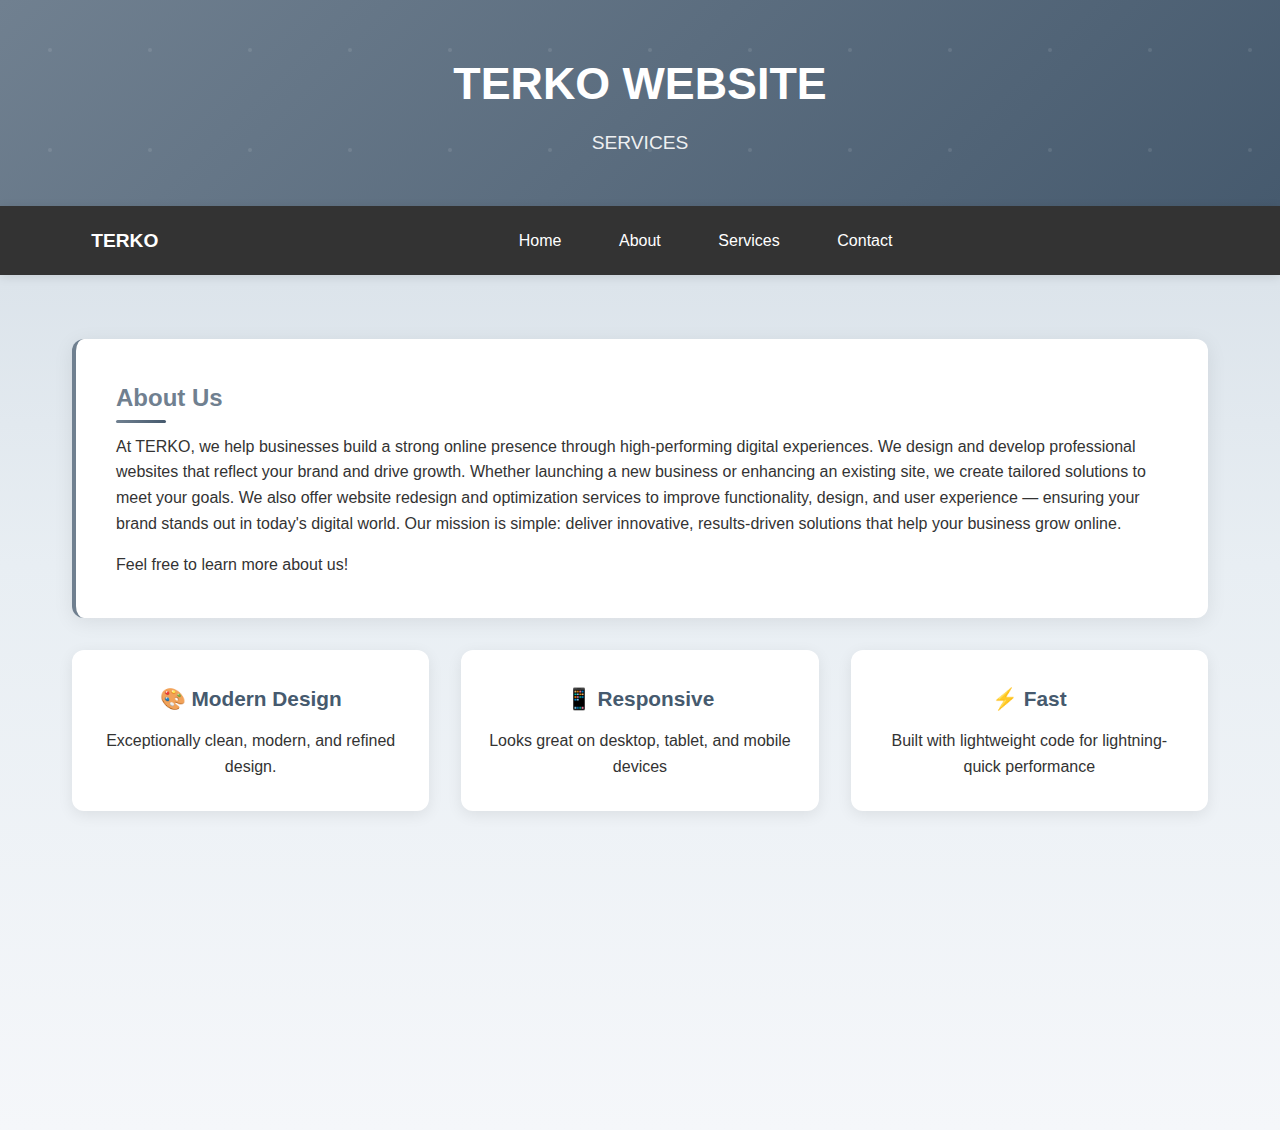
<file: index.html>
<!DOCTYPE html>
<html lang="en">

<head>
    <meta charset="UTF-8">
    <meta name="viewport" content="width=device-width, initial-scale=1.0">
    <title>TERKOW.com</title>
    <style>
        * {
            margin: 0;
            padding: 0;
            box-sizing: border-box;
        }

        html,
        body {
            overflow-x: hidden;
            max-width: 100%;
        }

        body {
            font-family: 'Segoe UI', Tahoma, Geneva, Verdana, sans-serif;
            line-height: 1.6;
            color: #333;
            background: linear-gradient(to bottom, #d0dae3 0%, #e8eef3 50%, #f5f7fa 100%);
            position: relative;
        }

        header {
            background: linear-gradient(135deg, rgb(112, 128, 144) 0%, rgb(70, 90, 110) 100%);
            color: white;
            padding: 3rem 0;
            text-align: center;
            position: relative;
            overflow: hidden;
        }

        header::before {
            content: '';
            position: absolute;
            top: 0;
            left: 0;
            right: 0;
            bottom: 0;
            background: url('data:image/svg+xml,<svg width="100" height="100" xmlns="http://www.w3.org/2000/svg"><circle cx="50" cy="50" r="2" fill="white" opacity="0.1"/></svg>');
            animation: float 20s linear infinite;
        }

        @keyframes float {
            from {
                transform: translateY(0);
            }

            to {
                transform: translateY(-100px);
            }
        }

        header h1 {
            font-size: 2.8rem;
            margin-bottom: 0.5rem;
            position: relative;
            z-index: 1;
            animation: fadeInDown 1s ease;
        }

        header p {
            font-size: 1.2rem;
            opacity: 0.9;
            position: relative;
            z-index: 1;
            animation: fadeInUp 1s ease 0.2s both;
        }

        @keyframes fadeInDown {
            from {
                opacity: 0;
                transform: translateY(-20px);
            }

            to {
                opacity: 1;
                transform: translateY(0);
            }
        }

        @keyframes fadeInUp {
            from {
                opacity: 0;
                transform: translateY(20px);
            }

            to {
                opacity: 1;
                transform: translateY(0);
            }
        }

        nav {
            background: #333;
            padding: 0.7rem 0;
            text-align: center;
            box-shadow: 0 2px 10px rgba(0, 0, 0, 0.1);
            position: sticky;
            top: 0;
            z-index: 100;
        }

        .nav-container {
            max-width: 1200px;
            margin: 0 auto;
            padding: 0 1rem;
            display: flex;
            justify-content: space-between;
            align-items: center;
            position: relative;
        }

        .logo {
            font-size: 1.2rem;
            font-weight: bold;
            color: white;
            text-decoration: none;
            display: flex;
            align-items: center;
            gap: 0.4rem;
            transition: color 0.3s;
        }

        .logo span {
            font-size: 1.1rem;
        }

        .logo:hover {
            color: rgb(112, 128, 144);
        }

        .nav-center {
            display: flex;
            justify-content: center;
            flex: 1;
        }

        .menu-icon {
            display: none;
            flex-direction: column;
            cursor: pointer;
            padding: 0.5rem;
        }

        .menu-icon span {
            width: 25px;
            height: 3px;
            background: white;
            margin: 3px 0;
            transition: all 0.3s;
            border-radius: 3px;
        }

        .menu-icon.active span:nth-child(1) {
            transform: rotate(45deg) translate(8px, 8px);
        }

        .menu-icon.active span:nth-child(2) {
            opacity: 0;
        }

        .menu-icon.active span:nth-child(3) {
            transform: rotate(-45deg) translate(7px, -7px);
        }

        .nav-links {
            display: flex;
            list-style: none;
        }

        .nav-links li {
            display: inline-block;
        }

        nav a {
            color: white;
            text-decoration: none;
            padding: 0.5rem 1.5rem;
            margin: 0 0.3rem;
            display: inline-block;
            transition: all 0.3s;
            position: relative;
        }

        nav a::after {
            content: '';
            position: absolute;
            bottom: 0;
            left: 50%;
            width: 0;
            height: 2px;
            background: rgb(112, 128, 144);
            transition: all 0.3s;
            transform: translateX(-50%);
        }

        nav a:hover::after {
            width: 80%;
        }

        nav a:hover {
            color: rgb(112, 128, 144);
        }

        /* Mobile Navigation */
        @media (max-width: 768px) {
            .menu-icon {
                display: flex;
                z-index: 1001;
            }

            .nav-center {
                position: fixed;
                top: 0;
                right: -100%;
                height: 100vh;
                width: 70%;
                max-width: 300px;
                transition: right 0.4s ease;
                z-index: 1000;
            }

            .nav-center.active {
                right: 0;
            }

            .nav-links {
                width: 100%;
                height: 100%;
                background: rgba(51, 51, 51, 0.98);
                backdrop-filter: blur(10px);
                flex-direction: column;
                justify-content: center;
                align-items: center;
                box-shadow: -5px 0 15px rgba(0, 0, 0, 0.3);
                padding: 0;
                margin: 0;
            }

            .nav-links li {
                margin: 0;
                width: 100%;
                text-align: center;
                display: block;
            }

            .nav-links li a {
                display: block;
                margin: 1rem 0;
                font-size: 1.2rem;
                padding: 1rem 2rem;
            }

            .mobile-overlay {
                position: fixed;
                top: 0;
                left: 0;
                width: 100%;
                height: 100vh;
                background: rgba(0, 0, 0, 0.5);
                backdrop-filter: blur(5px);
                opacity: 0;
                visibility: hidden;
                transition: all 0.4s ease;
                z-index: 99;
                overflow: hidden;
            }

            .mobile-overlay.active {
                opacity: 1;
                visibility: visible;
                overflow: hidden;
            }

            body.menu-open {
                overflow: hidden;
                position: fixed;
                width: 100%;
            }
        }

        .container {
            max-width: 1200px;
            margin: 0 auto;
            padding: 2rem;
            overflow-x: hidden;
        }

        .card {
            background: white;
            padding: 2.5rem;
            margin: 2rem 0;
            border-radius: 12px;
            box-shadow: 0 4px 20px rgba(0, 0, 0, 0.08);
            transition: all 0.3s ease;
            border-left: 4px solid rgb(112, 128, 144);
        }

        .card:hover {
            transform: translateY(-5px);
            box-shadow: 0 8px 30px rgba(0, 0, 0, 0.12);
        }

        .card h2 {
            color: rgb(112, 128, 144);
            margin-bottom: 1rem;
            position: relative;
            display: inline-block;
        }

        .card h2::after {
            content: '';
            position: absolute;
            bottom: -5px;
            left: 0;
            width: 50px;
            height: 3px;
            background: linear-gradient(90deg, rgb(112, 128, 144), rgb(70, 90, 110));
            border-radius: 2px;
        }

        .features {
            display: grid;
            grid-template-columns: repeat(auto-fit, minmax(250px, 1fr));
            gap: 2rem;
            margin: 2rem 0;
        }

        .feature {
            text-align: center;
            padding: 2rem 1.5rem;
            background: white;
            border-radius: 12px;
            transition: all 0.3s ease;
            box-shadow: 0 4px 15px rgba(0, 0, 0, 0.08);
            position: relative;
            overflow: hidden;
        }

        .feature::before {
            content: '';
            position: absolute;
            top: 0;
            left: 0;
            right: 0;
            height: 4px;
            background: linear-gradient(90deg, rgb(112, 128, 144), rgb(70, 90, 110));
            transform: scaleX(0);
            transition: transform 0.3s ease;
        }

        .feature:hover::before {
            transform: scaleX(1);
        }

        .feature:hover {
            transform: translateY(-10px);
            box-shadow: 0 8px 25px rgba(0, 0, 0, 0.15);
        }

        .feature h3 {
            color: rgb(70, 90, 110);
            margin-bottom: 0.8rem;
            font-size: 1.3rem;
        }

        button {
            background: linear-gradient(135deg, rgb(112, 128, 144) 0%, rgb(70, 90, 110) 100%);
            color: white;
            border: none;
            padding: 0.9rem 2.5rem;
            font-size: 1rem;
            border-radius: 25px;
            cursor: pointer;
            transition: all 0.3s ease;
            box-shadow: 0 4px 15px rgba(112, 128, 144, 0.3);
            position: relative;
            overflow: hidden;
        }

        button::before {
            content: '';
            position: absolute;
            top: 50%;
            left: 50%;
            width: 0;
            height: 0;
            border-radius: 50%;
            background: rgba(255, 255, 255, 0.2);
            transform: translate(-50%, -50%);
            transition: width 0.6s, height 0.6s;
        }

        button:hover::before {
            width: 300px;
            height: 300px;
        }

        button:hover {
            transform: translateY(-3px);
            box-shadow: 0 6px 20px rgba(112, 128, 144, 0.4);
        }

        button span {
            position: relative;
            z-index: 1;
        }

        /* Scroll Animations */
        .fade-in {
            opacity: 0;
            transform: translateY(30px);
            transition: opacity 0.6s ease, transform 0.6s ease;
        }

        .fade-in.visible {
            opacity: 1;
            transform: translateY(0);
        }

        .scale-in {
            opacity: 0;
            transform: scale(0.8);
            transition: opacity 0.6s ease, transform 0.6s ease;
        }

        .scale-in.visible {
            opacity: 1;
            transform: scale(1);
        }

    </style>
</head>

<body>
    <header>
        <h1>TERKO WEBSITE</h1>
        <p>SERVICES</p>
    </header>

    <nav>
        <div class="nav-container">
            <a href="index.html" class="logo">
                <span></span> TERKO
            </a>

            <div class="nav-center">
                <ul class="nav-links" id="navLinks">
                    <li><a href="index.html" onclick="closeMenu()">Home</a></li>
                    <li><a href="about.html" onclick="closeMenu()">About</a></li>
                    <li><a href="service.html" onclick="closeMenu()">Services</a></li>
                    <li><a href="contact.html" onclick="closeMenu()">Contact</a></li>
                </ul>
            </div>

            <div class="menu-icon" onclick="toggleMenu()">
                <span></span>
                <span></span>
                <span></span>
            </div>
        </div>
    </nav>

    <div class="mobile-overlay" onclick="closeMenu()"></div>

    <div class="container">
        <div class="card fade-in">
            <h2>About Us</h2>
            <p>At TERKO, we help businesses build a strong online presence through high-performing digital experiences.

                We design and develop professional websites that reflect your brand and drive growth. Whether launching
                a new business or enhancing an existing site, we create tailored solutions to meet your goals.

                We also offer website redesign and optimization services to improve functionality, design, and user
                experience — ensuring your brand stands out in today's digital world.

                Our mission is simple: deliver innovative, results-driven solutions that help your business grow online.
            </p>
            <p style="margin-top: 1rem;">Feel free to learn more about us!</p>
        </div>

        <div class="features">
            <div class="feature scale-in">
                <h3>🎨 Modern Design</h3>
                <p>Exceptionally clean, modern, and refined design.</p>
            </div>
            <div class="feature scale-in" style="transition-delay: 0.1s;">
                <h3>📱 Responsive</h3>
                <p>Looks great on desktop, tablet, and mobile devices</p>
            </div>
            <div class="feature scale-in" style="transition-delay: 0.2s;">
                <h3>⚡ Fast</h3>
                <p>Built with lightweight code for lightning-quick performance</p>
            </div>
        </div>

        <div class="card fade-in">
            <h2>Get Started</h2>
            <p>Need a website? Click the button below to explore more!</p>
           <a href="GetStarted.html"><button style="margin-top: 1rem;"><span>Learn More</span></button></a> 
        </div>

    </div>



    <script>
        // Mobile Menu Toggle
        function toggleMenu() {
            const menuIcon = document.querySelector('.menu-icon');
            const navCenter = document.querySelector('.nav-center');
            const overlay = document.querySelector('.mobile-overlay');

            menuIcon.classList.toggle('active');
            navCenter.classList.toggle('active');
            overlay.classList.toggle('active');
            document.body.classList.toggle('menu-open');
        }

        function closeMenu() {
            const menuIcon = document.querySelector('.menu-icon');
            const navCenter = document.querySelector('.nav-center');
            const overlay = document.querySelector('.mobile-overlay');

            menuIcon.classList.remove('active');
            navCenter.classList.remove('active');
            overlay.classList.remove('active');
            document.body.classList.remove('menu-open');
        }

        // Intersection Observer for scroll animations
        const observerOptions = {
            threshold: 0.1,
            rootMargin: '0px 0px -50px 0px'
        };

        const observer = new IntersectionObserver((entries) => {
            entries.forEach(entry => {
                if (entry.isIntersecting) {
                    entry.target.classList.add('visible');
                }
            });
        }, observerOptions);

        // Observe all animated elements
        const animatedElements = document.querySelectorAll('.fade-in, .slide-left, .slide-right, .scale-in');
        animatedElements.forEach(el => observer.observe(el));
    </script>
</body>

</html>
</file>
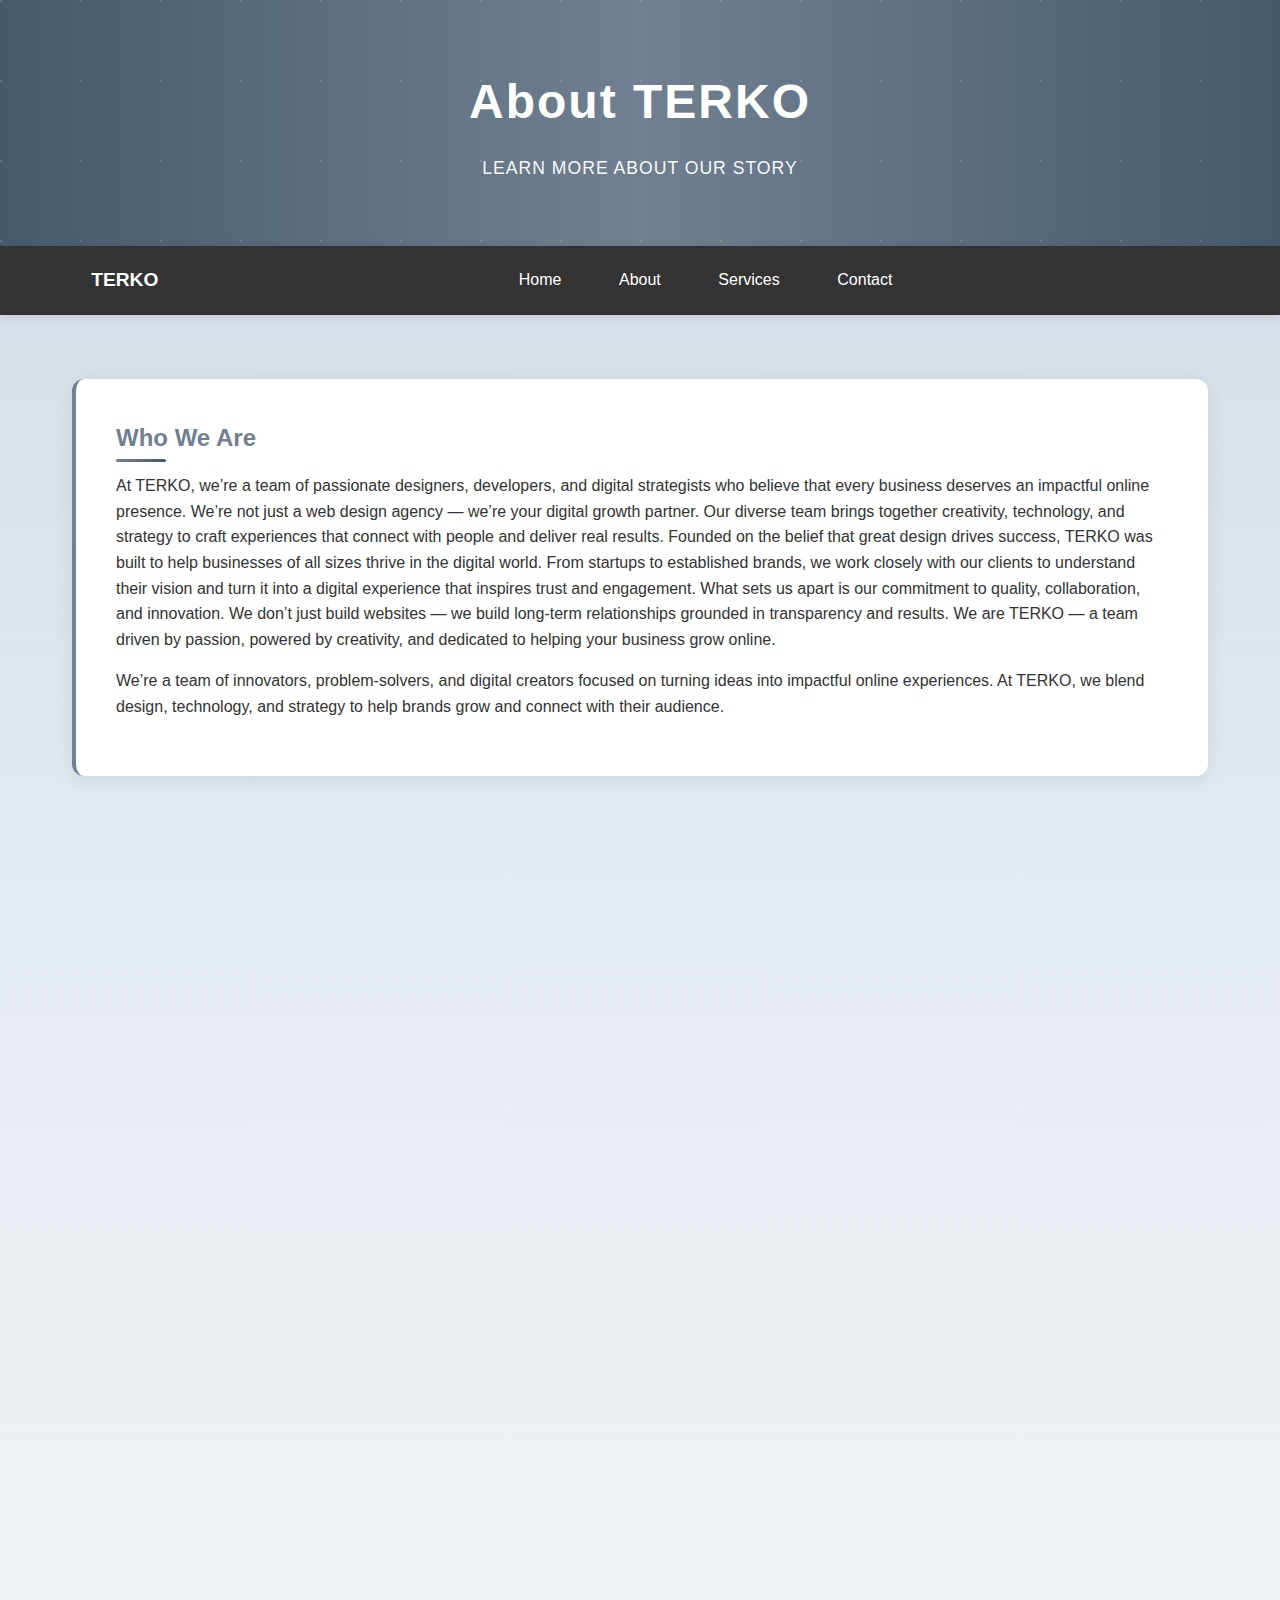
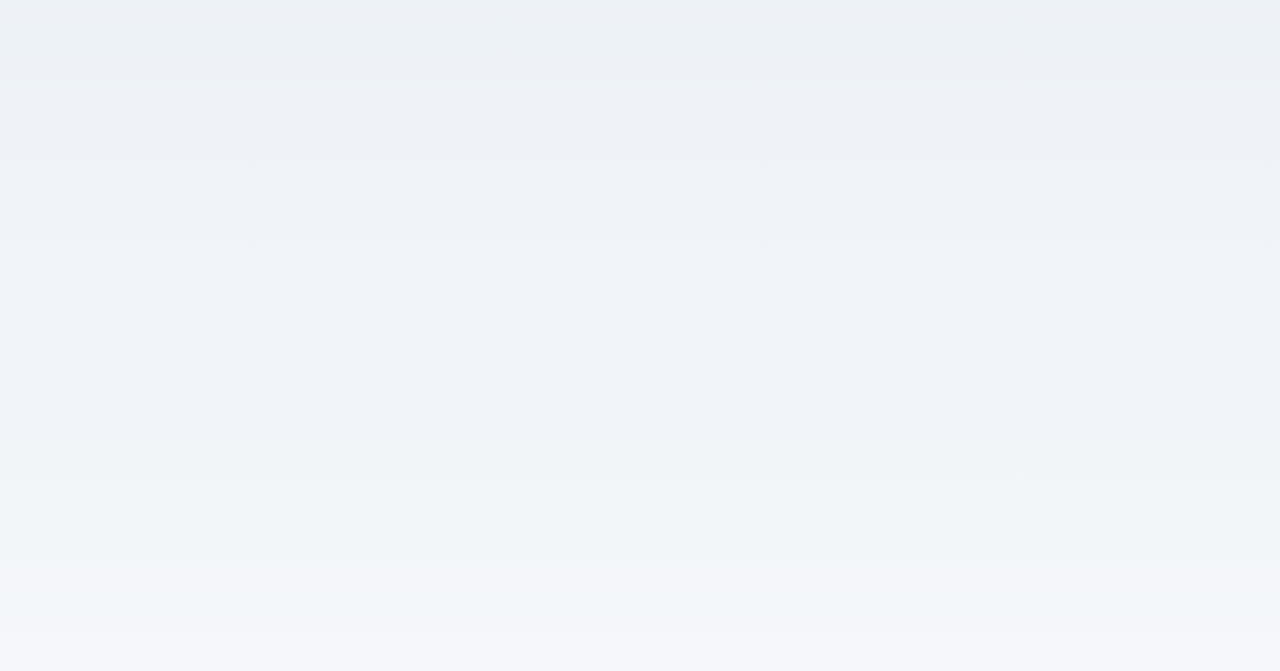
<file: about.html>
<!DOCTYPE html>
<html lang="en">

<head>
    <meta charset="UTF-8">
    <meta name="viewport" content="width=device-width, initial-scale=1.0">
    <title>About Us - TERKO</title>
    <style>
        * {
            margin: 0;
            padding: 0;
            box-sizing: border-box;
        }

        html,
        body {
            overflow-x: hidden;
            max-width: 100%;
        }

        body {
            font-family: 'Segoe UI', Tahoma, Geneva, Verdana, sans-serif;
            line-height: 1.6;
            color: #333;
            background: linear-gradient(to bottom, #d0dae3 0%, #e8eef3 50%, #f5f7fa 100%);
            position: relative;
        }

        header {
            background: linear-gradient(to right, rgb(70, 90, 110) 0%, rgb(112, 128, 144) 50%, rgb(70, 90, 110) 100%);
            color: white;
            padding: 4rem 0;
            text-align: center;
            position: relative;
            overflow: hidden;
        }

        header::before {
            content: '';
            position: absolute;
            top: 0;
            left: 0;
            right: 0;
            bottom: 0;
            background: url('data:image/svg+xml,<svg width="80" height="80" xmlns="http://www.w3.org/2000/svg"><rect x="0" y="0" width="2" height="2" fill="white" opacity="0.15"/></svg>');
            animation: slide 15s linear infinite;
        }

        @keyframes slide {
            from {
                transform: translateX(0);
            }

            to {
                transform: translateX(80px);
            }
        }

        @keyframes slide {
            from {
                transform: translateX(0);
            }

            to {
                transform: translateX(80px);
            }
        }

        header h1 {
            font-size: 3rem;
            margin-bottom: 0.8rem;
            position: relative;
            z-index: 1;
            animation: fadeInDown 1s ease;
            letter-spacing: 2px;
        }

        header p {
            font-size: 1.1rem;
            opacity: 0.95;
            position: relative;
            z-index: 1;
            animation: fadeInUp 1s ease 0.2s both;
            letter-spacing: 1px;
            text-transform: uppercase;
        }

        @keyframes fadeInDown {
            from {
                opacity: 0;
                transform: translateY(-20px);
            }

            to {
                opacity: 1;
                transform: translateY(0);
            }
        }

        @keyframes fadeInUp {
            from {
                opacity: 0;
                transform: translateY(20px);
            }

            to {
                opacity: 1;
                transform: translateY(0);
            }
        }

        nav {
            background: #333;
            padding: 0.7rem 0;
            text-align: center;
            box-shadow: 0 2px 10px rgba(0, 0, 0, 0.1);
            position: sticky;
            top: 0;
            z-index: 100;
        }

        .nav-container {
            max-width: 1200px;
            margin: 0 auto;
            padding: 0 1rem;
            display: flex;
            justify-content: space-between;
            align-items: center;
            position: relative;
        }

        .logo {
            font-size: 1.2rem;
            font-weight: bold;
            color: white;
            text-decoration: none;
            display: flex;
            align-items: center;
            gap: 0.4rem;
            transition: color 0.3s;
        }

        .logo span {
            font-size: 1.1rem;
        }

        .logo:hover {
            color: rgb(112, 128, 144);
        }

        .nav-center {
            display: flex;
            justify-content: center;
            flex: 1;
        }

        .menu-icon {
            display: none;
            flex-direction: column;
            cursor: pointer;
            padding: 0.5rem;
        }

        .menu-icon span {
            width: 25px;
            height: 3px;
            background: white;
            margin: 3px 0;
            transition: all 0.3s;
            border-radius: 3px;
        }

        .menu-icon.active span:nth-child(1) {
            transform: rotate(45deg) translate(8px, 8px);
        }

        .menu-icon.active span:nth-child(2) {
            opacity: 0;
        }

        .menu-icon.active span:nth-child(3) {
            transform: rotate(-45deg) translate(7px, -7px);
        }

        .nav-links {
            display: flex;
            list-style: none;
        }

        .nav-links li {
            display: inline-block;
        }

        nav a {
            color: white;
            text-decoration: none;
            padding: 0.5rem 1.5rem;
            margin: 0 0.3rem;
            display: inline-block;
            transition: all 0.3s;
            position: relative;
        }

        nav a::after {
            content: '';
            position: absolute;
            bottom: 0;
            left: 50%;
            width: 0;
            height: 2px;
            background: rgb(112, 128, 144);
            transition: all 0.3s;
            transform: translateX(-50%);
        }

        nav a:hover::after {
            width: 80%;
        }

        nav a:hover {
            color: rgb(112, 128, 144);
        }

        /* Mobile Navigation */
        @media (max-width: 768px) {
            .menu-icon {
                display: flex;
                z-index: 1001;
            }

            .nav-center {
                position: fixed;
                top: 0;
                right: -100%;
                height: 100vh;
                width: 70%;
                max-width: 300px;
                transition: right 0.4s ease;
                z-index: 1000;
            }

            .nav-center.active {
                right: 0;
            }

            .nav-links {
                width: 100%;
                height: 100%;
                background: rgba(51, 51, 51, 0.98);
                backdrop-filter: blur(10px);
                flex-direction: column;
                justify-content: center;
                align-items: center;
                box-shadow: -5px 0 15px rgba(0, 0, 0, 0.3);
                padding: 0;
                margin: 0;
            }

            .nav-links li {
                margin: 0;
                width: 100%;
                text-align: center;
                display: block;
            }

            .nav-links li a {
                display: block;
                margin: 1rem 0;
                font-size: 1.2rem;
                padding: 1rem 2rem;
            }

            .mobile-overlay {
                position: fixed;
                top: 0;
                left: 0;
                width: 100%;
                height: 100vh;
                background: rgba(0, 0, 0, 0.5);
                backdrop-filter: blur(5px);
                opacity: 0;
                visibility: hidden;
                transition: all 0.4s ease;
                z-index: 99;
                overflow: hidden;
            }

            .mobile-overlay.active {
                opacity: 1;
                visibility: visible;
                overflow: hidden;
            }

            body.menu-open {
                overflow: hidden;
                position: fixed;
                width: 100%;
            }
        }

        .container {
            max-width: 1200px;
            margin: 0 auto;
            padding: 2rem;
            overflow-x: hidden;
        }

        .card {
            background: white;
            padding: 2.5rem;
            margin: 2rem 0;
            border-radius: 12px;
            box-shadow: 0 4px 20px rgba(0, 0, 0, 0.08);
            transition: all 0.3s ease;
            border-left: 4px solid rgb(112, 128, 144);
        }

        .card:hover {
            transform: translateY(-5px);
            box-shadow: 0 8px 30px rgba(0, 0, 0, 0.12);
        }

        .card h2 {
            color: rgb(112, 128, 144);
            margin-bottom: 1rem;
            position: relative;
            display: inline-block;
        }

        .card h2::after {
            content: '';
            position: absolute;
            bottom: -5px;
            left: 0;
            width: 50px;
            height: 3px;
            background: linear-gradient(90deg, rgb(112, 128, 144), rgb(70, 90, 110));
            border-radius: 2px;
        }

        .card h3 {
            color: rgb(70, 90, 110);
            margin-top: 1.5rem;
            margin-bottom: 0.8rem;
            font-size: 1.3rem;
        }

        .card p {
            margin-bottom: 1rem;
        }

        .card ul {
            margin-left: 2rem;
            margin-bottom: 1rem;
        }

        .card ul li {
            margin-bottom: 0.5rem;
        }

        .info-grid {
            display: grid;
            grid-template-columns: repeat(auto-fit, minmax(300px, 1fr));
            gap: 2rem;
            margin: 2rem 0;
        }

        .info-box {
            background: white;
            padding: 2rem;
            border-radius: 12px;
            box-shadow: 0 4px 15px rgba(0, 0, 0, 0.08);
            transition: all 0.3s ease;
            border-left: 4px solid rgb(112, 128, 144);
        }

        .info-box:hover {
            transform: translateY(-5px);
            box-shadow: 0 8px 25px rgba(0, 0, 0, 0.15);
        }

        .info-box h3 {
            color: rgb(70, 90, 110);
            margin-bottom: 1rem;
            font-size: 1.3rem;
        }

        button {
            background: linear-gradient(135deg, rgb(112, 128, 144) 0%, rgb(70, 90, 110) 100%);
            color: white;
            border: none;
            padding: 0.9rem 2.5rem;
            font-size: 1rem;
            border-radius: 25px;
            cursor: pointer;
            transition: all 0.3s ease;
            box-shadow: 0 4px 15px rgba(112, 128, 144, 0.3);
            position: relative;
            overflow: hidden;
        }

        button::before {
            content: '';
            position: absolute;
            top: 50%;
            left: 50%;
            width: 0;
            height: 0;
            border-radius: 50%;
            background: rgba(255, 255, 255, 0.2);
            transform: translate(-50%, -50%);
            transition: width 0.6s, height 0.6s;
        }

        button:hover::before {
            width: 300px;
            height: 300px;
        }

        button:hover {
            transform: translateY(-3px);
            box-shadow: 0 6px 20px rgba(112, 128, 144, 0.4);
        }

        button span {
            position: relative;
            z-index: 1;
        }

        /* Scroll Animations */
        .fade-in {
            opacity: 0;
            transform: translateY(30px);
            transition: opacity 0.6s ease, transform 0.6s ease;
        }

        .fade-in.visible {
            opacity: 1;
            transform: translateY(0);
        }

        .scale-in {
            opacity: 0;
            transform: scale(0.8);
            transition: opacity 0.6s ease, transform 0.6s ease;
        }

        .scale-in.visible {
            opacity: 1;
            transform: scale(1);
        }
    </style>
</head>

<body>
    <header>
        <h1>About TERKO</h1>
        <p>Learn More About Our Story</p>
    </header>
    <nav>
        <div class="nav-container">
            <a href="index.html" class="logo">
                <span></span> TERKO
            </a>
            <div class="nav-center">
                <ul class="nav-links" id="navLinks">
                    <li><a href="index.html" onclick="closeMenu()">Home</a></li>
                    <li><a href="about.html" onclick="closeMenu()">About</a></li>
                    <li><a href="service.html" onclick="closeMenu()">Services</a></li>
                    <li><a href="contact.html" onclick="closeMenu()">Contact</a></li>
                </ul>
            </div>
            <div class="menu-icon" onclick="toggleMenu()">
                <span></span>
                <span></span>
                <span></span>
            </div>
        </div>
    </nav>
    <div class="mobile-overlay" onclick="closeMenu()"></div>
    <div class="container">
        <div class="card fade-in">
            <h2>Who We Are</h2>
            <p>At TERKO, we’re a team of passionate designers, developers, and digital strategists who believe that
                every business deserves an impactful online presence.

                We’re not just a web design agency — we’re your digital growth partner. Our diverse team brings together
                creativity, technology, and strategy to craft experiences that connect with people and deliver real
                results.

                Founded on the belief that great design drives success, TERKO was built to help businesses of all sizes
                thrive in the digital world. From startups to established brands, we work closely with our clients to
                understand their vision and turn it into a digital experience that inspires trust and engagement.

                What sets us apart is our commitment to quality, collaboration, and innovation. We don’t just build
                websites — we build long-term relationships grounded in transparency and results.

                We are TERKO — a team driven by passion, powered by creativity, and dedicated to helping your business
                grow online.</p>
            <p>We’re a team of innovators, problem-solvers, and digital creators focused on turning ideas into impactful
                online experiences.
                At TERKO, we blend design, technology, and strategy to help brands grow and connect with their audience.
            </p>
        </div>

        <div class="card fade-in">
            <h2>Our Mission</h2>
            <p>Our goal is simple — to build digital solutions that inspire trust and deliver measurable results.</p>
        </div>

        <div class="info-grid">
            <div class="info-box scale-in">
                <h3>Our Vision</h3>
                <p>We aim to build a future where TERKO empowers brands and people to thrive through technology,
                    creativity, and collaboration.</p>
            </div>
            <div class="info-box scale-in" style="transition-delay: 0.1s;">
                <h3>Our Values</h3>
                <p>At TERKO, we value integrity, innovation, and collaboration, delivering digital solutions that drive
                    growth and make an impact.</p>
            </div>
            <div class="info-box scale-in" style="transition-delay: 0.2s;">
                <h3>Our Team</h3>
                <p>Our team combines creativity, expertise, and passion to deliver digital solutions that help
                    businesses grow and stand out.</p>
            </div>
        </div>

        <div class="card fade-in">
            <h2>What We Do</h2>
            <p>At TERKO, we help businesses succeed online through a full range of web services. We build websites from
                scratch, redesign existing sites, fix bugs, and provide ongoing maintenance to ensure your digital
                presence stays strong and effective.</p>
            <h3>Our Services Include:</h3>
            <ul>
                <li>Web Development - We create professional, custom websites that reflect your brand and engage your
                    audience.</li>
                <li>Website Redesign - Refresh and modernize your existing site to improve design, functionality, and
                    user experience.</li>
                <li>Bug Fixes - We quickly identify and resolve website issues to keep your site running smoothly.</li>
                <li>Website Maintenance - Ongoing support to update, optimize, and secure your website for long-term
                    performance.</li>
            </ul>
        </div>

        <div class="card fade-in">
            <h2>Why Choose Us?</h2>
            <p>At TERKO, we combine innovation with a personal approach. We take the time to understand your business,
                turning challenges into creative solutions. Our clients choose us for our adaptability, attention to
                detail, and commitment to delivering results that truly make a difference.</p>
            <p>Every solution is crafted to match your goals, adapt to your needs, and help your business grow.</p>
        </div>

        <div class="card fade-in">
            <h2>Get In Touch</h2>
            <p>Ready to work with us? We'd love to hear from you!</p>
            <a href="mailto:terkowebs@gmail.com" target="_blank"
                style="margin-top: 1rem; display: inline-block; text-decoration: none;"><button><span>Contact
                        Us</span></button></a>
        </div>
    </div>
    <script>
        // Mobile Menu Toggle
        function toggleMenu() {
            const menuIcon = document.querySelector('.menu-icon');
            const navCenter = document.querySelector('.nav-center');
            const overlay = document.querySelector('.mobile-overlay');
            menuIcon.classList.toggle('active');
            navCenter.classList.toggle('active');
            overlay.classList.toggle('active');
            document.body.classList.toggle('menu-open');
        }
        function closeMenu() {
            const menuIcon = document.querySelector('.menu-icon');
            const navCenter = document.querySelector('.nav-center');
            const overlay = document.querySelector('.mobile-overlay');
            menuIcon.classList.remove('active');
            navCenter.classList.remove('active');
            overlay.classList.remove('active');
            document.body.classList.remove('menu-open');
        }
        // Intersection Observer for scroll animations
        const observerOptions = {
            threshold: 0.1,
            rootMargin: '0px 0px -50px 0px'
        };
        const observer = new IntersectionObserver((entries) => {
            entries.forEach(entry => {
                if (entry.isIntersecting) {
                    entry.target.classList.add('visible');
                }
            });
        }, observerOptions);
        // Observe all animated elements
        const animatedElements = document.querySelectorAll('.fade-in, .slide-left, .slide-right, .scale-in');
        animatedElements.forEach(el => observer.observe(el));
    </script>
</body>

</html>
</file>
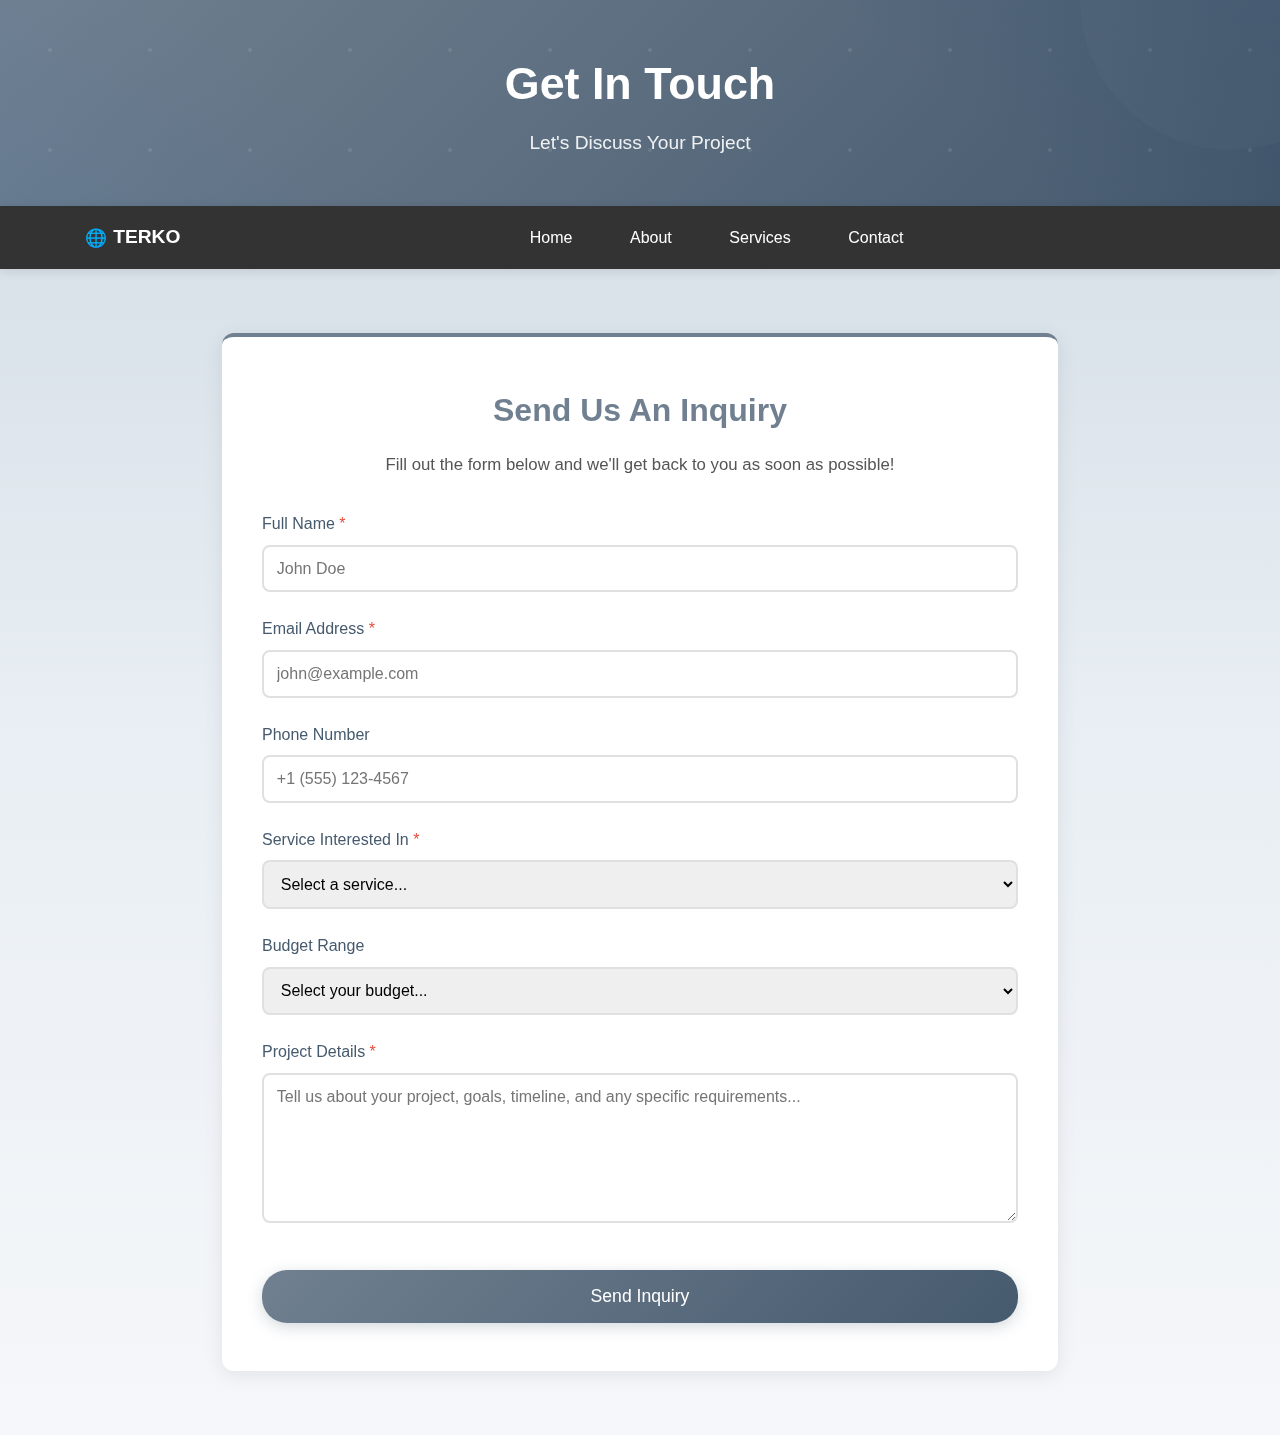
<file: inquiey.html>
<!DOCTYPE html>
<html lang="en">

<head>
    <meta charset="UTF-8">
    <meta name="viewport" content="width=device-width, initial-scale=1.0">
    <title>Get In Touch - TERKO</title>
    <style>
        * {
            margin: 0;
            padding: 0;
            box-sizing: border-box;
        }

        html,
        body {
            overflow-x: hidden;
            max-width: 100%;
        }

        body {
            font-family: 'Segoe UI', Tahoma, Geneva, Verdana, sans-serif;
            line-height: 1.6;
            color: #333;
            background: linear-gradient(to bottom, #d0dae3 0%, #e8eef3 50%, #f5f7fa 100%);
            position: relative;
            margin: 0;
        }

        header {
            background: linear-gradient(135deg, rgb(112, 128, 144) 0%, rgb(70, 90, 110) 100%);
            color: white;
            padding: 3rem 0;
            text-align: center;
            position: relative;
            overflow: hidden;
        }

        header::before {
            content: '';
            position: absolute;
            top: 0;
            left: 0;
            right: 0;
            bottom: 0;
            background: url('data:image/svg+xml,<svg width="100" height="100" xmlns="http://www.w3.org/2000/svg"><circle cx="50" cy="50" r="2" fill="white" opacity="0.1"/></svg>');
            animation: float 20s linear infinite;
        }

        header::after {
            content: '';
            position: absolute;
            top: 0;
            left: 0;
            right: 0;
            bottom: 0;
            background: linear-gradient(45deg, 
                rgba(112, 128, 144, 0.3) 0%, 
                transparent 30%, 
                transparent 70%, 
                rgba(70, 90, 110, 0.3) 100%);
            mix-blend-mode: overlay;
        }

        @keyframes float {
            from {
                transform: translateY(0);
            }

            to {
                transform: translateY(-100px);
            }
        }

        header h1 {
            font-size: 2.8rem;
            margin-bottom: 0.5rem;
            position: relative;
            z-index: 1;
            animation: fadeInDown 1s ease;
        }

        header p {
            font-size: 1.2rem;
            opacity: 0.9;
            position: relative;
            z-index: 1;
            animation: fadeInUp 1s ease 0.2s both;
        }

        @keyframes fadeInDown {
            from {
                opacity: 0;
                transform: translateY(-20px);
            }

            to {
                opacity: 1;
                transform: translateY(0);
            }
        }

        @keyframes fadeInUp {
            from {
                opacity: 0;
                transform: translateY(20px);
            }

            to {
                opacity: 1;
                transform: translateY(0);
            }
        }

        nav {
            background: #333;
            padding: 0.5rem 0;
            text-align: center;
            box-shadow: 0 2px 10px rgba(0, 0, 0, 0.1);
            position: sticky;
            top: 0;
            z-index: 100;
        }

        .nav-container {
            max-width: 1200px;
            margin: 0 auto;
            padding: 0 1rem;
            display: flex;
            justify-content: space-between;
            align-items: center;
            position: relative;
        }

        .logo {
            font-size: 1.2rem;
            font-weight: bold;
            color: white;
            text-decoration: none;
            display: flex;
            align-items: center;
            gap: 0.4rem;
            transition: color 0.3s;
        }

        .logo span {
            font-size: 1.1rem;
        }

        .logo:hover {
            color: rgb(112, 128, 144);
        }

        .nav-center {
            display: flex;
            justify-content: center;
            flex: 1;
        }

        .menu-icon {
            display: none;
            flex-direction: column;
            cursor: pointer;
            padding: 0.5rem;
        }

        .menu-icon span {
            width: 25px;
            height: 3px;
            background: white;
            margin: 3px 0;
            transition: all 0.3s;
            border-radius: 3px;
        }

        .menu-icon.active span:nth-child(1) {
            transform: rotate(45deg) translate(8px, 8px);
        }

        .menu-icon.active span:nth-child(2) {
            opacity: 0;
        }

        .menu-icon.active span:nth-child(3) {
            transform: rotate(-45deg) translate(7px, -7px);
        }

        .nav-links {
            display: flex;
            list-style: none;
        }

        .nav-links li {
            display: inline-block;
        }

        nav a {
            color: white;
            text-decoration: none;
            padding: 0.5rem 1.5rem;
            margin: 0 0.3rem;
            display: inline-block;
            transition: all 0.3s;
            position: relative;
        }

        nav a::after {
            content: '';
            position: absolute;
            bottom: 0;
            left: 50%;
            width: 0;
            height: 2px;
            background: rgb(112, 128, 144);
            transition: all 0.3s;
            transform: translateX(-50%);
        }

        nav a:hover::after {
            width: 80%;
        }

        nav a:hover {
            color: rgb(112, 128, 144);
        }

        /* Mobile Navigation */
        @media (max-width: 768px) {
            .menu-icon {
                display: flex;
                z-index: 1001;
            }

            .nav-center {
                position: fixed;
                top: 0;
                right: -100%;
                height: 100vh;
                width: 70%;
                max-width: 300px;
                transition: right 0.4s ease;
                z-index: 1000;
            }

            .nav-center.active {
                right: 0;
            }

            .nav-links {
                width: 100%;
                height: 100%;
                background: rgba(51, 51, 51, 0.98);
                backdrop-filter: blur(10px);
                flex-direction: column;
                justify-content: center;
                align-items: center;
                box-shadow: -5px 0 15px rgba(0, 0, 0, 0.3);
                padding: 0;
                margin: 0;
            }

            .nav-links li {
                margin: 0;
                width: 100%;
                text-align: center;
                display: block;
            }

            .nav-links li a {
                display: block;
                margin: 1rem 0;
                font-size: 1.2rem;
                padding: 1rem 2rem;
            }

            .mobile-overlay {
                position: fixed;
                top: 0;
                left: 0;
                width: 100%;
                height: 100vh;
                background: rgba(0, 0, 0, 0.5);
                backdrop-filter: blur(5px);
                opacity: 0;
                visibility: hidden;
                transition: all 0.4s ease;
                z-index: 99;
                overflow: hidden;
            }

            .mobile-overlay.active {
                opacity: 1;
                visibility: visible;
                overflow: hidden;
            }

            body.menu-open {
                overflow: hidden;
                position: fixed;
                width: 100%;
            }
        }

        .container {
            max-width: 900px;
            margin: 0 auto;
            padding: 2rem;
            overflow-x: hidden;
        }

        .form-card {
            background: white;
            padding: 3rem 2.5rem;
            margin: 2rem 0;
            border-radius: 12px;
            box-shadow: 0 4px 20px rgba(0, 0, 0, 0.08);
            border-top: 4px solid rgb(112, 128, 144);
            opacity: 0;
            transform: translateY(30px);
            transition: opacity 0.6s ease, transform 0.6s ease;
        }

        .form-card.visible {
            opacity: 1;
            transform: translateY(0);
        }

        .form-card h2 {
            color: rgb(112, 128, 144);
            margin-bottom: 1rem;
            font-size: 2rem;
            text-align: center;
        }

        .form-card > p {
            text-align: center;
            color: #555;
            margin-bottom: 2rem;
            font-size: 1.05rem;
        }

        .form-group {
            margin-bottom: 1.5rem;
        }

        .form-group label {
            display: block;
            margin-bottom: 0.5rem;
            color: rgb(70, 90, 110);
            font-weight: 500;
        }

        .form-group input,
        .form-group textarea,
        .form-group select {
            width: 100%;
            padding: 0.8rem;
            border: 2px solid #e0e0e0;
            border-radius: 8px;
            font-size: 1rem;
            font-family: 'Segoe UI', Tahoma, Geneva, Verdana, sans-serif;
            transition: border-color 0.3s;
        }

        .form-group input:focus,
        .form-group textarea:focus,
        .form-group select:focus {
            outline: none;
            border-color: rgb(112, 128, 144);
        }

        .form-group textarea {
            min-height: 150px;
            resize: vertical;
        }

        .submit-btn {
            background: linear-gradient(135deg, rgb(112, 128, 144) 0%, rgb(70, 90, 110) 100%);
            color: white;
            border: none;
            padding: 1rem 3rem;
            font-size: 1.1rem;
            border-radius: 25px;
            cursor: pointer;
            transition: all 0.3s ease;
            box-shadow: 0 4px 15px rgba(112, 128, 144, 0.3);
            position: relative;
            overflow: hidden;
            width: 100%;
            margin-top: 1rem;
        }

        .submit-btn::before {
            content: '';
            position: absolute;
            top: 50%;
            left: 50%;
            width: 0;
            height: 0;
            border-radius: 50%;
            background: rgba(255, 255, 255, 0.2);
            transform: translate(-50%, -50%);
            transition: width 0.6s, height 0.6s;
        }

        .submit-btn:hover::before {
            width: 300px;
            height: 300px;
        }

        .submit-btn:hover {
            transform: translateY(-3px);
            box-shadow: 0 6px 20px rgba(112, 128, 144, 0.4);
        }

        .submit-btn span {
            position: relative;
            z-index: 1;
        }

        .required {
            color: #e74c3c;
        }

        /* Decorative elements */
        .decorative-circle {
            position: absolute;
            border-radius: 50%;
            background: rgba(112, 128, 144, 0.1);
            z-index: 0;
            pointer-events: none;
        }

        .circle-1 {
            width: 300px;
            height: 300px;
            top: -150px;
            right: -100px;
        }

        @media (max-width: 768px) {
            .circle-1 {
                right: -150px;
            }

            header h1 {
                font-size: 2.2rem;
            }

            .form-card {
                padding: 2rem 1.5rem;
            }

            .form-card h2 {
                font-size: 1.6rem;
            }
        }
    </style>
</head>

<body>
    <header>
        <h1>Get In Touch</h1>
        <p>Let's Discuss Your Project</p>
    </header>

    <nav>
        <div class="nav-container">
            <a href="index.html" class="logo">
                <span>🌐</span> TERKO
            </a>

            <div class="nav-center">
                <ul class="nav-links" id="navLinks">
                    <li><a href="index.html" onclick="closeMenu()">Home</a></li>
                    <li><a href="about.html" onclick="closeMenu()">About</a></li>
                    <li><a href="services.html" onclick="closeMenu()">Services</a></li>
                    <li><a href="inquiry.html" onclick="closeMenu()">Contact</a></li>
                </ul>
            </div>

            <div class="menu-icon" onclick="toggleMenu()">
                <span></span>
                <span></span>
                <span></span>
            </div>
        </div>
    </nav>

    <div class="mobile-overlay" onclick="closeMenu()"></div>

    <div class="container">
        <div class="decorative-circle circle-1"></div>

        <div class="form-card fade-in">
            <h2>Send Us An Inquiry</h2>
            <p>Fill out the form below and we'll get back to you as soon as possible!</p>

            <form action="https://formsubmit.co/terkowebs@gmail.com" method="POST">
                <!-- FormSubmit Configuration -->
                <input type="hidden" name="_subject" value="New Inquiry from TERKO Website">
                <input type="hidden" name="_captcha" value="false">
                <input type="hidden" name="_template" value="table">
                
                <div class="form-group">
                    <label for="name">Full Name <span class="required">*</span></label>
                    <input type="text" id="name" name="name" required placeholder="John Doe">
                </div>

                <div class="form-group">
                    <label for="email">Email Address <span class="required">*</span></label>
                    <input type="email" id="email" name="email" required placeholder="john@example.com">
                </div>

                <div class="form-group">
                    <label for="phone">Phone Number</label>
                    <input type="tel" id="phone" name="phone" placeholder="+1 (555) 123-4567">
                </div>

                <div class="form-group">
                    <label for="service">Service Interested In <span class="required">*</span></label>
                    <select id="service" name="service" required>
                        <option value="">Select a service...</option>
                        <option value="Website Design">Website Design</option>
                        <option value="Website Development">Website Development</option>
                        <option value="Website Redesign">Website Redesign</option>
                        <option value="Optimization & Maintenance">Optimization & Maintenance</option>
                        <option value="Other">Other</option>
                    </select>
                </div>

                <div class="form-group">
                    <label for="budget">Budget Range</label>
                    <select id="budget" name="budget">
                        <option value="">Select your budget...</option>
                        <option value="Under $1,000">Under $1,000</option>
                        <option value="$1,000 - $3,000">$1,000 - $3,000</option>
                        <option value="$3,000 - $5,000">$3,000 - $5,000</option>
                        <option value="$5,000 - $10,000">$5,000 - $10,000</option>
                        <option value="Over $10,000">Over $10,000</option>
                    </select>
                </div>

                <div class="form-group">
                    <label for="message">Project Details <span class="required">*</span></label>
                    <textarea id="message" name="message" required placeholder="Tell us about your project, goals, timeline, and any specific requirements..."></textarea>
                </div>

                <button type="submit" class="submit-btn">
                    <span>Send Inquiry</span>
                </button>
            </form>
        </div>
    </div>

    <script>
        // Mobile Menu Toggle
        function toggleMenu() {
            const menuIcon = document.querySelector('.menu-icon');
            const navCenter = document.querySelector('.nav-center');
            const overlay = document.querySelector('.mobile-overlay');

            menuIcon.classList.toggle('active');
            navCenter.classList.toggle('active');
            overlay.classList.toggle('active');
            document.body.classList.toggle('menu-open');
        }

        function closeMenu() {
            const menuIcon = document.querySelector('.menu-icon');
            const navCenter = document.querySelector('.nav-center');
            const overlay = document.querySelector('.mobile-overlay');

            menuIcon.classList.remove('active');
            navCenter.classList.remove('active');
            overlay.classList.remove('active');
            document.body.classList.remove('menu-open');
        }

        // Intersection Observer for scroll animations
        const observerOptions = {
            threshold: 0.1,
            rootMargin: '0px 0px -50px 0px'
        };

        const observer = new IntersectionObserver((entries) => {
            entries.forEach(entry => {
                if (entry.isIntersecting) {
                    entry.target.classList.add('visible');
                }
            });
        }, observerOptions);

        // Observe all animated elements
        const animatedElements = document.querySelectorAll('.fade-in');
        animatedElements.forEach(el => observer.observe(el));
    </script>
</body>

</html>
</file>
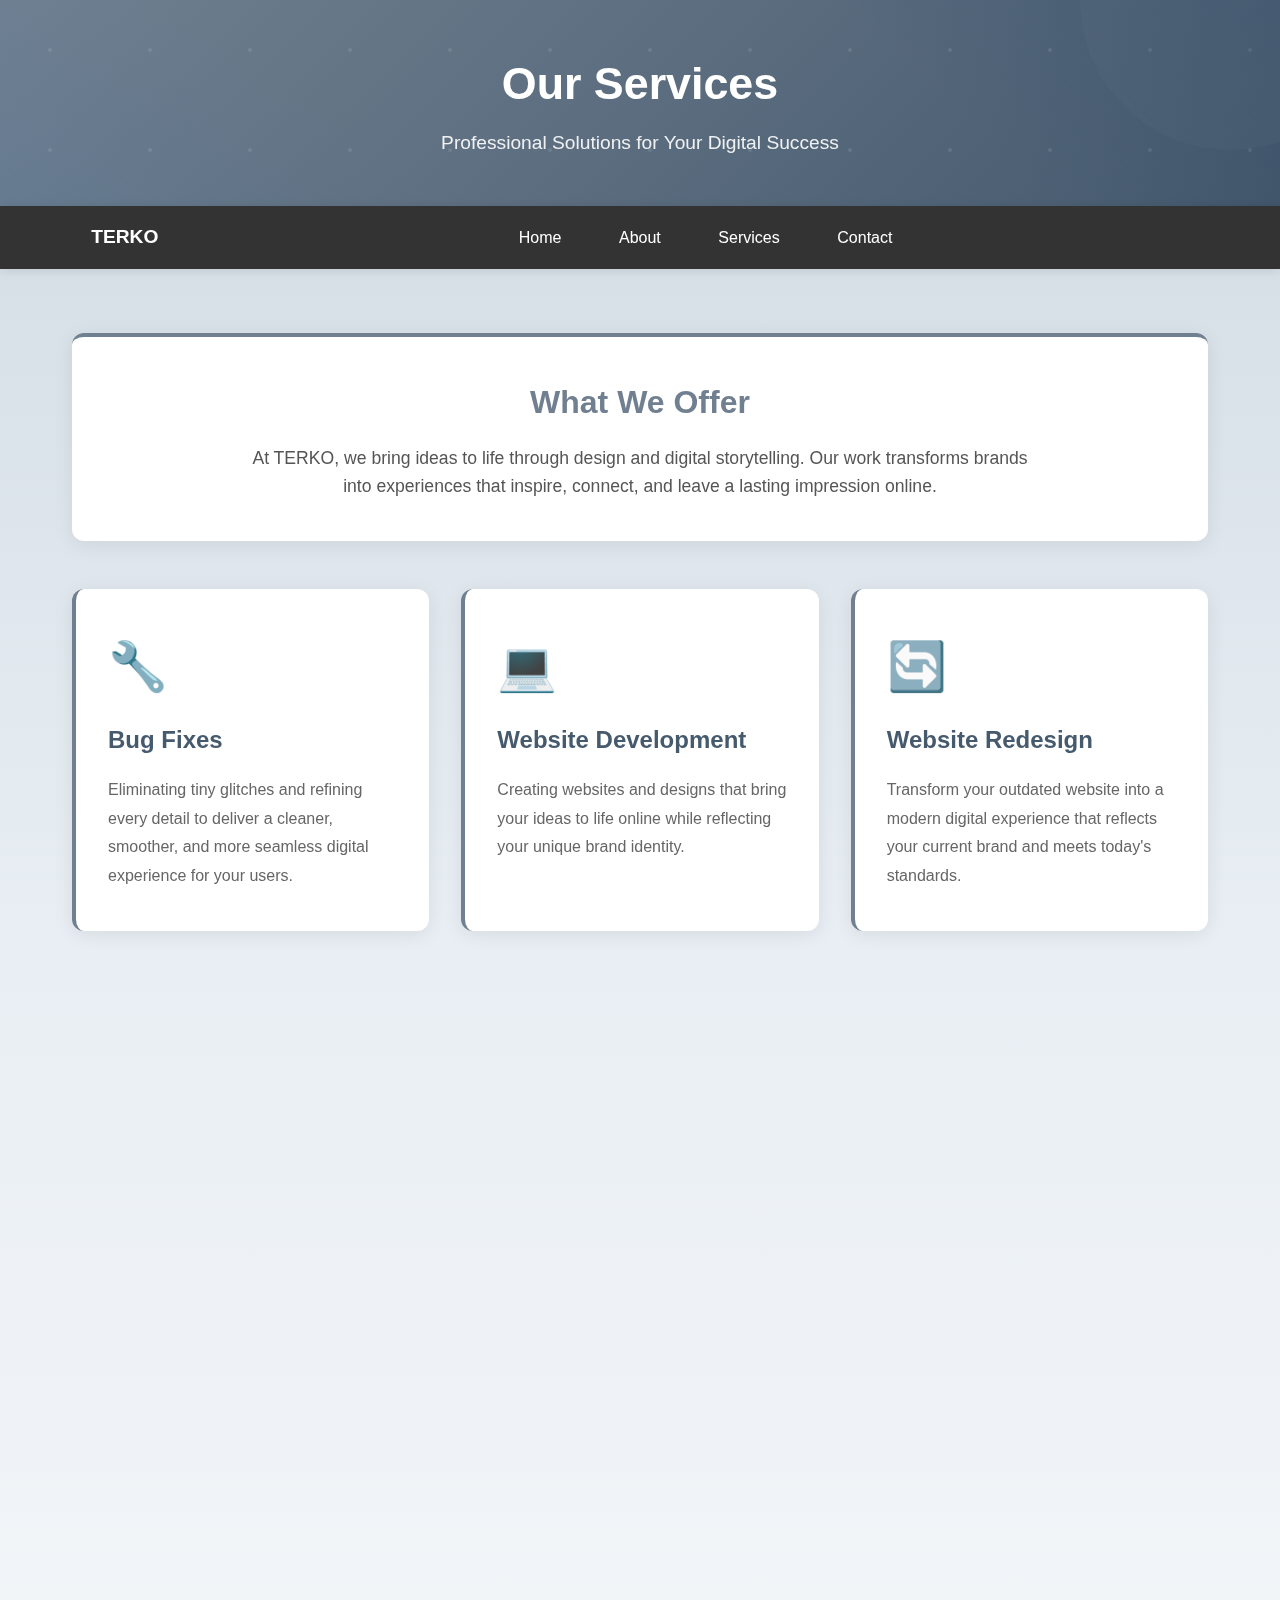
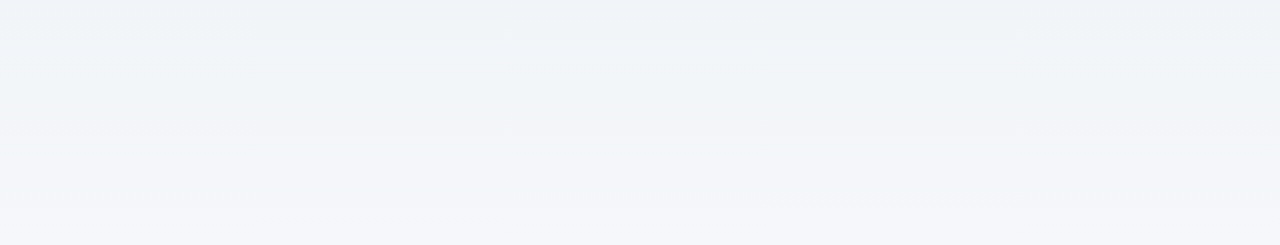
<file: service.html>
<!DOCTYPE html>
<html lang="en">

<head>
    <meta charset="UTF-8">
    <meta name="viewport" content="width=device-width, initial-scale=1.0">
    <title>Our Services - TERKO</title>
    <style>
        * {
            margin: 0;
            padding: 0;
            box-sizing: border-box;
        }

        html,
        body {
            overflow-x: hidden;
            max-width: 100%;
        }

        body {
            font-family: 'Segoe UI', Tahoma, Geneva, Verdana, sans-serif;
            line-height: 1.6;
            color: #333;
            background: linear-gradient(to bottom, #d0dae3 0%, #e8eef3 50%, #f5f7fa 100%);
            position: relative;
            margin: 0;
        }

        header {
            background: linear-gradient(135deg, rgb(112, 128, 144) 0%, rgb(70, 90, 110) 100%);
            color: white;
            padding: 3rem 0;
            text-align: center;
            position: relative;
            overflow: hidden;
        }

        header::before {
            content: '';
            position: absolute;
            top: 0;
            left: 0;
            right: 0;
            bottom: 0;
            background: url('data:image/svg+xml,<svg width="100" height="100" xmlns="http://www.w3.org/2000/svg"><circle cx="50" cy="50" r="2" fill="white" opacity="0.1"/></svg>');
            animation: float 20s linear infinite;
        }

        header::after {
            content: '';
            position: absolute;
            top: 0;
            left: 0;
            right: 0;
            bottom: 0;
            background: linear-gradient(45deg, 
                rgba(112, 128, 144, 0.3) 0%, 
                transparent 30%, 
                transparent 70%, 
                rgba(70, 90, 110, 0.3) 100%);
            mix-blend-mode: overlay;
        }

        @keyframes float {
            from {
                transform: translateY(0);
            }

            to {
                transform: translateY(-100px);
            }
        }

        header h1 {
            font-size: 2.8rem;
            margin-bottom: 0.5rem;
            position: relative;
            z-index: 1;
            animation: fadeInDown 1s ease;
        }

        header p {
            font-size: 1.2rem;
            opacity: 0.9;
            position: relative;
            z-index: 1;
            animation: fadeInUp 1s ease 0.2s both;
        }

        @keyframes fadeInDown {
            from {
                opacity: 0;
                transform: translateY(-20px);
            }

            to {
                opacity: 1;
                transform: translateY(0);
            }
        }

        @keyframes fadeInUp {
            from {
                opacity: 0;
                transform: translateY(20px);
            }

            to {
                opacity: 1;
                transform: translateY(0);
            }
        }

        nav {
            background: #333;
            padding: 0.5rem 0;
            text-align: center;
            box-shadow: 0 2px 10px rgba(0, 0, 0, 0.1);
            position: sticky;
            top: 0;
            z-index: 100;
        }

        .nav-container {
            max-width: 1200px;
            margin: 0 auto;
            padding: 0 1rem;
            display: flex;
            justify-content: space-between;
            align-items: center;
            position: relative;
        }

        .logo {
            font-size: 1.2rem;
            font-weight: bold;
            color: white;
            text-decoration: none;
            display: flex;
            align-items: center;
            gap: 0.4rem;
            transition: color 0.3s;
        }

        .logo span {
            font-size: 1.1rem;
        }

        .logo:hover {
            color: rgb(112, 128, 144);
        }

        .nav-center {
            display: flex;
            justify-content: center;
            flex: 1;
        }

        .menu-icon {
            display: none;
            flex-direction: column;
            cursor: pointer;
            padding: 0.5rem;
        }

        .menu-icon span {
            width: 25px;
            height: 3px;
            background: white;
            margin: 3px 0;
            transition: all 0.3s;
            border-radius: 3px;
        }

        .menu-icon.active span:nth-child(1) {
            transform: rotate(45deg) translate(8px, 8px);
        }

        .menu-icon.active span:nth-child(2) {
            opacity: 0;
        }

        .menu-icon.active span:nth-child(3) {
            transform: rotate(-45deg) translate(7px, -7px);
        }

        .nav-links {
            display: flex;
            list-style: none;
        }

        .nav-links li {
            display: inline-block;
        }

        nav a {
            color: white;
            text-decoration: none;
            padding: 0.5rem 1.5rem;
            margin: 0 0.3rem;
            display: inline-block;
            transition: all 0.3s;
            position: relative;
        }

        nav a::after {
            content: '';
            position: absolute;
            bottom: 0;
            left: 50%;
            width: 0;
            height: 2px;
            background: rgb(112, 128, 144);
            transition: all 0.3s;
            transform: translateX(-50%);
        }

        nav a:hover::after {
            width: 80%;
        }

        nav a:hover {
            color: rgb(112, 128, 144);
        }

        /* Mobile Navigation */
        @media (max-width: 768px) {
            .menu-icon {
                display: flex;
                z-index: 1001;
            }

            .nav-center {
                position: fixed;
                top: 0;
                right: -100%;
                height: 100vh;
                width: 70%;
                max-width: 300px;
                transition: right 0.4s ease;
                z-index: 1000;
            }

            .nav-center.active {
                right: 0;
            }

            .nav-links {
                width: 100%;
                height: 100%;
                background: rgba(51, 51, 51, 0.98);
                backdrop-filter: blur(10px);
                flex-direction: column;
                justify-content: center;
                align-items: center;
                box-shadow: -5px 0 15px rgba(0, 0, 0, 0.3);
                padding: 0;
                margin: 0;
            }

            .nav-links li {
                margin: 0;
                width: 100%;
                text-align: center;
                display: block;
            }

            .nav-links li a {
                display: block;
                margin: 1rem 0;
                font-size: 1.2rem;
                padding: 1rem 2rem;
            }

            .mobile-overlay {
                position: fixed;
                top: 0;
                left: 0;
                width: 100%;
                height: 100vh;
                background: rgba(0, 0, 0, 0.5);
                backdrop-filter: blur(5px);
                opacity: 0;
                visibility: hidden;
                transition: all 0.4s ease;
                z-index: 99;
                overflow: hidden;
            }

            .mobile-overlay.active {
                opacity: 1;
                visibility: visible;
                overflow: hidden;
            }

            body.menu-open {
                overflow: hidden;
                position: fixed;
                width: 100%;
            }
        }

        .container {
            max-width: 1200px;
            margin: 0 auto;
            padding: 2rem;
            overflow-x: hidden;
        }

        .intro {
            background: white;
            padding: 2.5rem;
            margin: 2rem 0;
            border-radius: 12px;
            box-shadow: 0 4px 20px rgba(0, 0, 0, 0.08);
            text-align: center;
            border-top: 4px solid rgb(112, 128, 144);
            opacity: 0;
            transform: translateY(30px);
            transition: opacity 0.6s ease, transform 0.6s ease;
        }

        .intro.visible {
            opacity: 1;
            transform: translateY(0);
        }

        .intro h2 {
            color: rgb(112, 128, 144);
            margin-bottom: 1rem;
            font-size: 2rem;
        }

        .intro p {
            font-size: 1.1rem;
            color: #555;
            max-width: 800px;
            margin: 0 auto;
        }

        .services-grid {
            display: grid;
            grid-template-columns: repeat(auto-fit, minmax(280px, 1fr));
            gap: 2rem;
            margin: 3rem 0;
        }

        .service-card {
            background: white;
            padding: 2.5rem 2rem;
            border-radius: 12px;
            box-shadow: 0 4px 20px rgba(0, 0, 0, 0.08);
            transition: all 0.3s ease;
            border-left: 4px solid rgb(112, 128, 144);
            opacity: 0;
            transform: translateY(30px);
        }

        .service-card.visible {
            opacity: 1;
            transform: translateY(0);
            transition: opacity 0.6s ease, transform 0.6s ease;
        }

        .service-card:nth-child(1).visible {
            transition-delay: 0.1s;
        }

        .service-card:nth-child(2).visible {
            transition-delay: 0.2s;
        }

        .service-card:nth-child(3).visible {
            transition-delay: 0.3s;
        }

        .service-card:nth-child(4).visible {
            transition-delay: 0.4s;
        }

        .service-card:hover {
            transform: translateY(-10px);
            box-shadow: 0 8px 30px rgba(0, 0, 0, 0.15);
        }

        .service-card .icon {
            font-size: 3rem;
            margin-bottom: 1rem;
        }

        .service-card h3 {
            color: rgb(70, 90, 110);
            margin-bottom: 1rem;
            font-size: 1.5rem;
        }

        .service-card p {
            color: #666;
            line-height: 1.8;
        }

        .benefits {
            background: white;
            padding: 3rem 2.5rem;
            margin: 3rem 0;
            border-radius: 12px;
            box-shadow: 0 4px 20px rgba(0, 0, 0, 0.08);
            border-top: 4px solid rgb(112, 128, 144);
            opacity: 0;
            transform: translateY(30px);
            transition: opacity 0.6s ease, transform 0.6s ease;
        }

        .benefits.visible {
            opacity: 1;
            transform: translateY(0);
        }

        .benefits h2 {
            color: rgb(112, 128, 144);
            margin-bottom: 2rem;
            text-align: center;
            font-size: 2rem;
        }

        .benefits-list {
            display: grid;
            grid-template-columns: repeat(auto-fit, minmax(250px, 1fr));
            gap: 2rem;
        }

        .benefit-item {
            display: flex;
            align-items: flex-start;
            gap: 1rem;
        }

        .benefit-item .check {
            color: rgb(112, 128, 144);
            font-size: 1.5rem;
            font-weight: bold;
        }

        .benefit-item .text h4 {
            color: rgb(70, 90, 110);
            margin-bottom: 0.3rem;
        }

        .benefit-item .text p {
            color: #666;
            font-size: 0.95rem;
        }

        /* Decorative elements */
        .decorative-circle {
            position: absolute;
            border-radius: 50%;
            background: rgba(112, 128, 144, 0.1);
            z-index: 0;
            pointer-events: none;
        }

        .circle-1 {
            width: 300px;
            height: 300px;
            top: -150px;
            right: -100px;
        }

        @media (max-width: 768px) {
            .circle-1 {
                right: -150px;
            }

            header h1 {
                font-size: 2.2rem;
            }

            .intro h2,
            .benefits h2 {
                font-size: 1.6rem;
            }
        }
    </style>
</head>

<body>
    <header>
        <h1>Our Services</h1>
        <p>Professional Solutions for Your Digital Success</p>
    </header>

    <nav>
        <div class="nav-container">
            <a href="#" class="logo">
                <span></span> TERKO
            </a>

            <div class="nav-center">
                <ul class="nav-links" id="navLinks">
                    <li><a href="index.html" onclick="closeMenu()">Home</a></li>
                    <li><a href="about.html" onclick="closeMenu()">About</a></li>
                    <li><a href="service.html" onclick="closeMenu()">Services</a></li>
                    <li><a href="contact.html" onclick="closeMenu()">Contact</a></li>
                </ul>
            </div>

            <div class="menu-icon" onclick="toggleMenu()">
                <span></span>
                <span></span>
                <span></span>
            </div>
        </div>
    </nav>

    <div class="mobile-overlay" onclick="closeMenu()"></div>

    <div class="container">
        <div class="decorative-circle circle-1"></div>

        <div class="intro fade-in">
            <h2>What We Offer</h2>
            <p>At TERKO, we bring ideas to life through design and digital storytelling. Our work transforms brands into experiences that inspire, connect, and leave a lasting impression online.</p>
        </div>

        <div class="services-grid">
            <div class="service-card fade-in">
                <div class="icon">🔧</div>
                <h3>Bug Fixes</h3>
                <p>Eliminating tiny glitches and refining every detail to deliver a cleaner, smoother, and more seamless digital experience for your users.</p>
            </div>

            <div class="service-card fade-in">
                <div class="icon">💻</div>
                <h3>Website Development</h3>
                <p>Creating websites and designs that bring your ideas to life online while reflecting your unique brand identity.</p>
            </div>

            <div class="service-card fade-in">
                <div class="icon">🔄</div>
                <h3>Website Redesign</h3>
                <p>Transform your outdated website into a modern digital experience that reflects your current brand and meets today's standards.</p>
            </div>

            <div class="service-card fade-in">
                <div class="icon">⚡</div>
                <h3>Optimization & Maintenance</h3>
                <p>Keep your website running smoothly with regular updates, performance improvements, and technical support to maximize results.</p>
            </div>
        </div>

        <div class="benefits fade-in">
            <h2>What Makes Us Exceptional</h2>
            <div class="benefits-list">
                <div class="benefit-item">
                    <div class="check">✓</div>
                    <div class="text">
                        <h4>Professional Quality</h4>
                        <p>High-standard designs and development practices</p>
                    </div>
                </div>

                <div class="benefit-item">
                    <div class="check">✓</div>
                    <div class="text">
                        <h4>Fast Delivery</h4>
                        <p>Timely project completion without compromising quality</p>
                    </div>
                </div>

                <div class="benefit-item">
                    <div class="check">✓</div>
                    <div class="text">
                        <h4>Responsive Design</h4>
                        <p>Perfect display on all devices and screen sizes</p>
                    </div>
                </div>

                <div class="benefit-item">
                    <div class="check">✓</div>
                    <div class="text">
                        <h4>SEO Optimized</h4>
                        <p>Built with search engine visibility in mind</p>
                    </div>
                </div>

                <div class="benefit-item">
                    <div class="check">✓</div>
                    <div class="text">
                        <h4>Ongoing Support</h4>
                        <p>Continuous assistance and maintenance after launch</p>
                    </div>
                </div>

                <div class="benefit-item">
                    <div class="check">✓</div>
                    <div class="text">
                        <h4>Custom Solutions</h4>
                        <p>Tailored specifically to your business needs</p>
                    </div>
                </div>
            </div>
        </div>
    </div>

    <script>
        // Mobile Menu Toggle
        function toggleMenu() {
            const menuIcon = document.querySelector('.menu-icon');
            const navCenter = document.querySelector('.nav-center');
            const overlay = document.querySelector('.mobile-overlay');

            menuIcon.classList.toggle('active');
            navCenter.classList.toggle('active');
            overlay.classList.toggle('active');
            document.body.classList.toggle('menu-open');
        }

        function closeMenu() {
            const menuIcon = document.querySelector('.menu-icon');
            const navCenter = document.querySelector('.nav-center');
            const overlay = document.querySelector('.mobile-overlay');

            menuIcon.classList.remove('active');
            navCenter.classList.remove('active');
            overlay.classList.remove('active');
            document.body.classList.remove('menu-open');
        }

        // Intersection Observer for scroll animations
        const observerOptions = {
            threshold: 0.1,
            rootMargin: '0px 0px -50px 0px'
        };

        const observer = new IntersectionObserver((entries) => {
            entries.forEach(entry => {
                if (entry.isIntersecting) {
                    entry.target.classList.add('visible');
                }
            });
        }, observerOptions);

        // Observe all animated elements
        const animatedElements = document.querySelectorAll('.fade-in');
        animatedElements.forEach(el => observer.observe(el));
    </script>
</body>

</html>
</file>
